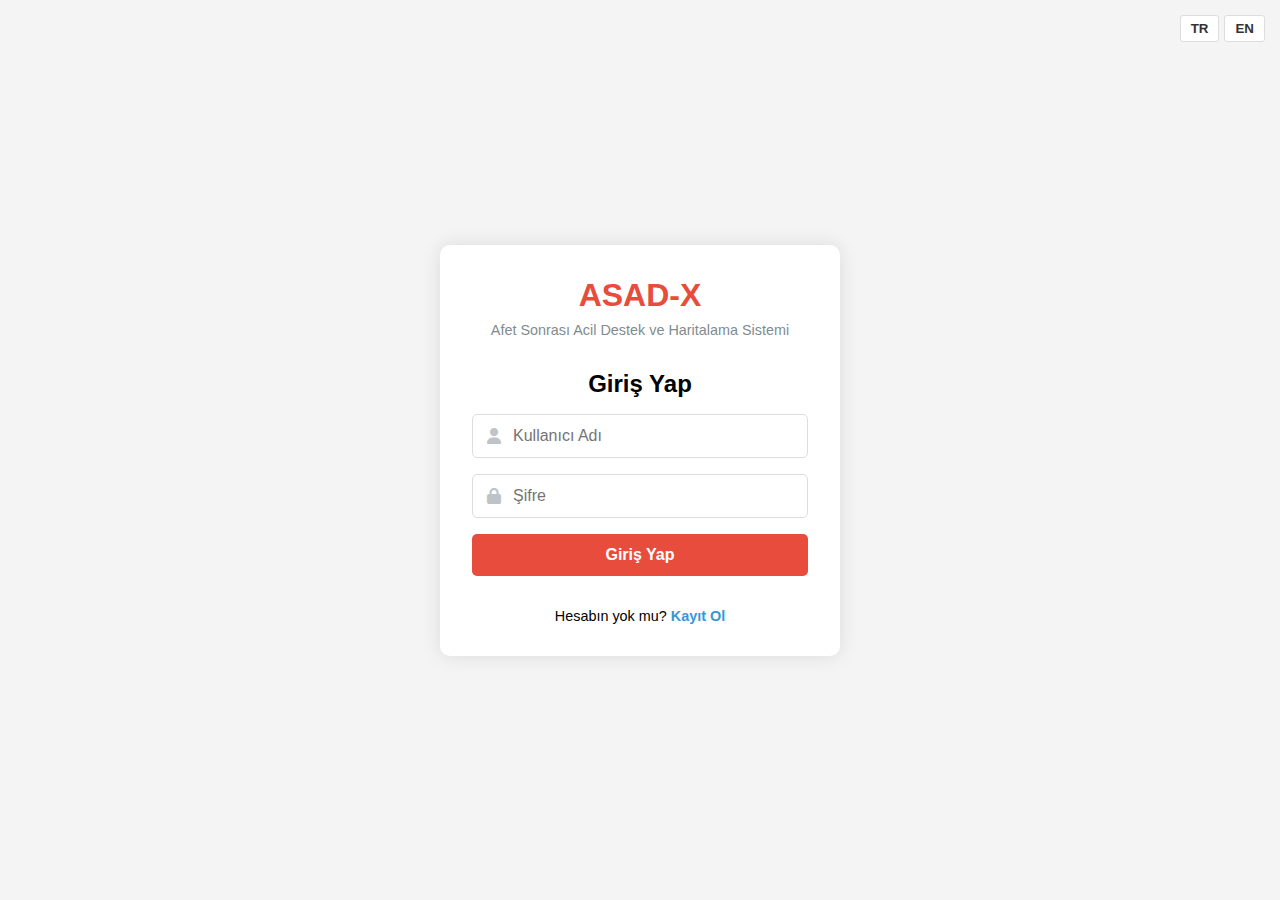
<file: index.html>
<!DOCTYPE html>
<html lang="tr">
<head>
    <meta charset="UTF-8">
    <meta name="viewport" content="width=device-width, initial-scale=1.0">
    <title>ASAD-X - Giriş</title>
    <link rel="stylesheet" href="css/style.css">
    <!-- Font Awesome for Icons -->
    <link rel="stylesheet" href="https://cdnjs.cloudflare.com/ajax/libs/font-awesome/6.4.0/css/all.min.css">
</head>
<body>
    <div class="login-container">
        <div class="login-header">
            <h1>ASAD-X</h1>
            <p data-i18n="header_subtitle">Afet Sonrası Acil Destek ve Haritalama Sistemi</p>
        </div>
        
        <div class="form-wrapper">
            <!-- Giriş Formu -->
            <form id="loginForm" class="active-form">
                <h2 data-i18n="login_header">Giriş Yap</h2>
                <div class="input-group">
                    <i class="fas fa-user"></i>
                    <input type="text" id="loginUsername" placeholder="Kullanıcı Adı" data-i18n-placeholder="login_username" required>
                </div>
                <div class="input-group">
                    <i class="fas fa-lock"></i>
                    <input type="password" id="loginPassword" placeholder="Şifre" data-i18n-placeholder="login_password" required>
                </div>
                <button type="submit" class="btn-primary" data-i18n="login_btn">Giriş Yap</button>
                <p class="switch-form"><span data-i18n="no_account">Hesabın yok mu?</span> <a href="#" id="showRegister" data-i18n="register_link">Kayıt Ol</a></p>
            </form>

            <!-- Kayıt Formu -->
            <form id="registerForm" class="hidden-form">
                <h2 data-i18n="register_header">Kayıt Ol</h2>
                <div class="input-group">
                    <i class="fas fa-user"></i>
                    <input type="text" id="regUsername" placeholder="Kullanıcı Adı" data-i18n-placeholder="register_username" required>
                </div>
                <div class="input-group">
                    <i class="fas fa-id-card"></i>
                    <input type="text" id="regName" placeholder="Ad Soyad" data-i18n-placeholder="register_name" required>
                </div>
                <div class="input-group">
                    <i class="fas fa-lock"></i>
                    <input type="password" id="regPassword" placeholder="Şifre" data-i18n-placeholder="register_password" required>
                </div>
                
                <div class="input-group">
                    <i class="fas fa-user-tag"></i>
                    <select id="regRole" required>
                        <option value="kullanici" data-i18n="role_user">Kullanıcı (Afetzede)</option>
                        <option value="doktor" data-i18n="role_doctor">Doktor</option>
                        <option value="guvenlik" data-i18n="role_security">Güvenlik Görevlisi</option>
                    </select>
                </div>

                <!-- Kullanıcıya özel alanlar -->
                <div id="userFields" class="conditional-fields">
                    <div class="input-group">
                        <i class="fas fa-wheelchair"></i>
                        <input type="text" id="regDisability" placeholder="Engel Durumu (Varsa)" data-i18n-placeholder="disability_placeholder">
                    </div>
                    <div class="input-group">
                        <i class="fas fa-hand-holding-medical"></i>
                        <input type="text" id="regNeeds" placeholder="Acil İhtiyaçlar" data-i18n-placeholder="needs_placeholder">
                    </div>
                </div>

                <button type="submit" class="btn-primary" data-i18n="register_btn">Kayıt Ol</button>
                <p class="switch-form"><span data-i18n="have_account">Zaten hesabın var mı?</span> <a href="#" id="showLogin" data-i18n="login_link">Giriş Yap</a></p>
            </form>
        </div>
    </div>

    <script src="js/data.js"></script>
    <script src="js/lang.js"></script>
    <script src="js/auth.js"></script>
</body>
</html>
</file>
<file: css/style.css>
/* Temel Ayarlar */
:root {
    --primary-color: #e74c3c; /* Acil durum kırmızısı */
    --secondary-color: #3498db; /* Medikal mavi */
    --dark-color: #2c3e50;
    --light-color: #ecf0f1;
    --success-color: #2ecc71;
}

* {
    box-sizing: border-box;
    margin: 0;
    padding: 0;
    font-family: 'Segoe UI', Tahoma, Geneva, Verdana, sans-serif;
}

body {
    background-color: #f4f4f4;
    height: 100vh;
    display: flex;
    flex-direction: column;
}

/* Login Sayfası İçin Override */
body:not(.dashboard-body) {
    justify-content: center;
    align-items: center;
}

/* Login Container */
.login-container {
    background: white;
    padding: 2rem;
    border-radius: 10px;
    box-shadow: 0 0 20px rgba(0,0,0,0.1);
    width: 100%;
    max-width: 400px;
    text-align: center;
}

.login-header h1 {
    color: var(--primary-color);
    margin-bottom: 0.5rem;
}

.login-header p {
    color: #7f8c8d;
    margin-bottom: 2rem;
    font-size: 0.9rem;
}

/* Form Styles */
.form-wrapper form {
    display: flex;
    flex-direction: column;
    gap: 1rem;
}

.hidden-form {
    display: none !important;
}

.input-group {
    position: relative;
}

.input-group i {
    position: absolute;
    left: 15px;
    top: 50%;
    transform: translateY(-50%);
    color: #bdc3c7;
}

.input-group input, .input-group select {
    width: 100%;
    padding: 12px 15px 12px 40px;
    border: 1px solid #ddd;
    border-radius: 5px;
    font-size: 1rem;
    outline: none;
    transition: border-color 0.3s;
}

.input-group input:focus, .input-group select:focus {
    border-color: var(--secondary-color);
}

.btn-primary {
    background-color: var(--primary-color);
    color: white;
    border: none;
    padding: 12px;
    border-radius: 5px;
    cursor: pointer;
    font-size: 1rem;
    font-weight: bold;
    transition: background-color 0.3s;
}

.btn-primary:hover {
    background-color: #c0392b;
}

.btn-primary:disabled {
    background-color: #95a5a6;
    cursor: not-allowed;
}

.switch-form {
    margin-top: 1rem;
    font-size: 0.9rem;
}

.switch-form a {
    color: var(--secondary-color);
    text-decoration: none;
    font-weight: bold;
}

/* Dashboard Styles */
nav {
    background-color: var(--dark-color);
    color: white;
    padding: 0 2rem;
    height: 60px;
    display: flex;
    justify-content: space-between;
    align-items: center;
    flex-shrink: 0;
}

nav .logo {
    font-size: 1.5rem;
    font-weight: bold;
    color: var(--primary-color);
}

.user-info {
    display: flex;
    align-items: center;
    gap: 10px;
}

.badge {
    background: var(--secondary-color);
    padding: 2px 8px;
    border-radius: 12px;
    font-size: 0.8rem;
}

nav ul {
    list-style: none;
    display: flex;
    gap: 20px;
}

nav ul li a {
    color: white;
    text-decoration: none;
    cursor: pointer;
}

.dashboard-content {
    display: flex;
    flex: 1;
    overflow: hidden; /* Taşmayı engelle */
}

/* Announcement Ticker */
.announcement-ticker {
    background-color: #2c3e50;
    color: white;
    padding: 10px 20px;
    display: flex;
    justify-content: space-between;
    align-items: center;
    font-size: 0.9rem;
    border-bottom: 1px solid #34495e;
    overflow: hidden;
    white-space: nowrap;
    flex-shrink: 0;
}

@media (max-width: 768px) {
    .announcement-ticker {
        flex-direction: column;
        text-align: center;
        white-space: normal;
        gap: 5px;
    }
}

.ticker-content {
    flex: 1;
    overflow: hidden;
    text-overflow: ellipsis;
    margin-right: 10px;
}

.sidebar {
    width: 300px;
    background: white;
    border-right: 1px solid #ddd;
    padding: 1rem;
    overflow-y: auto;
    display: flex;
    flex-direction: column;
}

.map-container {
    flex: 1;
    background: #e0e0e0;
    position: relative;
}

#map {
    width: 100%;
    height: 100%;
    z-index: 1;
}

.user-card {
    background: #f9f9f9;
    padding: 10px;
    margin-bottom: 10px;
    border-left: 4px solid var(--secondary-color);
    border-radius: 4px;
    cursor: pointer;
    transition: transform 0.2s;
}

.user-card:hover {
    background: #eee;
    transform: translateX(5px);
}

.user-card.emergency {
    border-left-color: var(--primary-color);
    background-color: #fff5f5;
}

.list-container {
    flex: 1;
    overflow-y: auto;
}

.filter-controls select {
    width: 100%;
    padding: 5px;
    margin-top: 5px;
}

/* Custom Marker Icons */
.custom-div-icon {
    background: transparent;
    border: none;
}

.marker-pin {
    width: 30px;
    height: 30px;
    border-radius: 50% 50% 50% 0;
    background: #c0392b;
    position: absolute;
    transform: rotate(-45deg);
    left: 50%;
    top: 50%;
    margin: -15px 0 0 -15px;
    box-shadow: -2px 2px 2px rgba(0,0,0,0.3);
    display: flex;
    justify-content: center;
    align-items: center;
}

.marker-pin::after {
    content: '';
    width: 24px;
    height: 24px;
    margin: 3px 0 0 3px;
    background: #fff;
    position: absolute;
    border-radius: 50%;
}

.marker-pin i {
    transform: rotate(45deg);
    z-index: 10;
    color: #333;
    font-size: 14px;
    margin-top: 5px; /* Adjust for rotation */
    margin-left: 5px;
}

/* Colors for different types */
.marker-doctor .marker-pin {
    background: #2ecc71; /* Green */
}
.marker-doctor .marker-pin i {
    color: #27ae60;
}

.marker-security .marker-pin {
    background: #3498db; /* Blue */
}
.marker-security .marker-pin i {
    color: #2980b9;
}

.marker-disability .marker-pin {
    background: #9b59b6; /* Purple */
}
.marker-disability .marker-pin i {
    color: #8e44ad;
}

.marker-emergency .marker-pin {
    background: #e74c3c; /* Red */
    animation: pulse 1.5s infinite;
}
.marker-emergency .marker-pin i {
    color: #c0392b;
}

.marker-user .marker-pin {
    background: #95a5a6; /* Gray */
}
.marker-user .marker-pin i {
    color: #7f8c8d;
}

@keyframes pulse {
    0% {
        box-shadow: 0 0 0 0 rgba(231, 76, 60, 0.7);
    }
    70% {
        box-shadow: 0 0 0 10px rgba(231, 76, 60, 0);
    }
    100% {
        box-shadow: 0 0 0 0 rgba(231, 76, 60, 0);
    }
}

/* Modal Styles */
.modal {
    display: none; 
    position: fixed; 
    z-index: 3000; 
    left: 0;
    top: 0;
    width: 100%; 
    height: 100%; 
    overflow: auto; 
    background-color: rgba(0,0,0,0.4); 
}

.modal-content {
    background-color: #fefefe;
    margin: 15% auto; 
    padding: 20px;
    border: 1px solid #888;
    width: 80%; 
    max-width: 500px;
    border-radius: 8px;
    box-shadow: 0 4px 8px rgba(0,0,0,0.2);
}

.close-modal, .close-stats-modal {
    color: #aaa;
    float: right;
    font-size: 28px;
    font-weight: bold;
    cursor: pointer;
}

.close-modal:hover,
.close-modal:focus,
.close-stats-modal:hover,
.close-stats-modal:focus {
    color: black;
    text-decoration: none;
    cursor: pointer;
}

.notes-list {
    max-height: 200px;
    overflow-y: auto;
    margin: 15px 0;
    border: 1px solid #eee;
    padding: 10px;
    background: #fafafa;
    border-radius: 4px;
}

.note-item {
    border-bottom: 1px solid #eee;
    padding-bottom: 10px;
    margin-bottom: 10px;
}

.note-item:last-child {
    border-bottom: none;
    margin-bottom: 0;
    padding-bottom: 0;
}

.note-item small {
    color: #999;
    display: block;
    margin-top: 3px;
}

.add-note-form textarea {
    width: 100%;
    height: 80px;
    padding: 10px;
    margin-bottom: 10px;
    border: 1px solid #ddd;
    border-radius: 4px;
    resize: vertical;
}

/* Custom Resource Icon Animation */
.custom-resource-icon div {
    animation: bounce 2s infinite;
}

@keyframes bounce {
    0%, 20%, 50%, 80%, 100% {transform: translateY(0);}
    40% {transform: translateY(-5px);}
    60% {transform: translateY(-3px);}
}

/* --- Mobile Responsive --- */
@media (max-width: 768px) {
    body {
        height: auto;
        min-height: 100vh;
    }

    nav {
        flex-direction: column;
        height: auto;
        padding: 15px;
        gap: 10px;
        text-align: center;
    }

    nav .logo {
        margin-bottom: 5px;
    }

    .user-info {
        width: 100%;
        justify-content: center;
        margin-bottom: 5px;
    }

    nav ul {
        width: 100%;
        justify-content: center;
        gap: 15px;
    }

    .dashboard-content {
        flex-direction: column-reverse; /* Map top, Sidebar bottom */
    }

    .sidebar {
        width: 100%;
        height: auto;
        max-height: none; /* Mobilde scroll yerine sayfa akışına bırakalım */
        border-right: none;
        border-top: 1px solid #ddd;
        order: 2;
        padding-bottom: 20px;
    }

    .map-container {
        height: 50vh; /* Harita mobilde yarım ekran */
        width: 100%;
        order: 1;
        flex: none; /* Flex-grow devre dışı, fixed height */
    }

    /* Announcement Ticker Mobile */
    .announcement-ticker {
        flex-direction: column;
        text-align: center;
        padding: 15px;
        gap: 10px;
    }
    
    .ticker-content {
        white-space: normal;
        margin-right: 0;
        margin-bottom: 5px;
    }

    /* Modal mobil */
    .modal-content {
        width: 95%;
        margin: 10% auto;
        max-height: 80vh;
        overflow-y: auto;
    }
}
</file>
